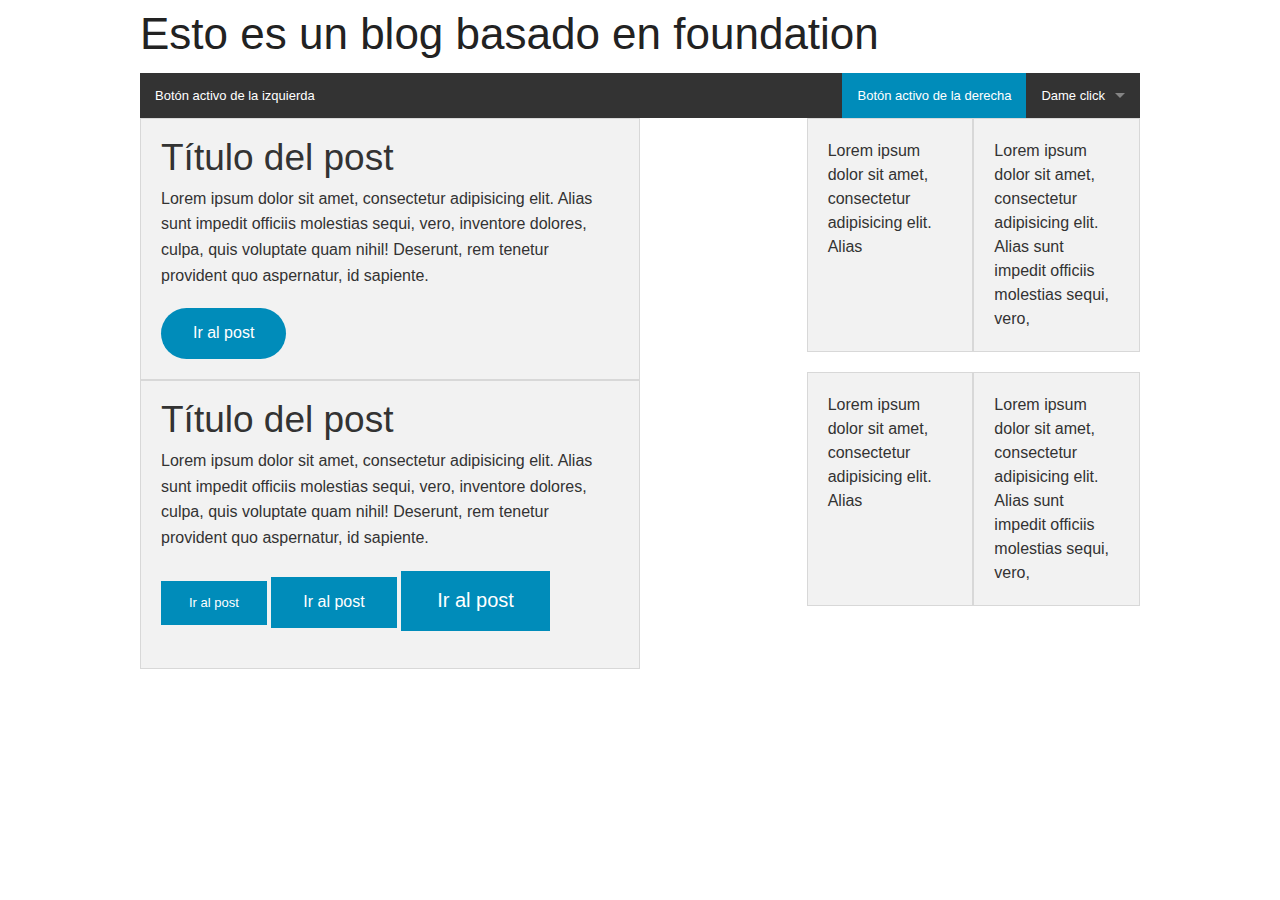
<file: index.html>
<!DOCTYPE html>
<html lang="en">
<head>
	<meta charset="UTF-8">
	<title>Esto va a ser un blog en foundation</title>
	<link rel="stylesheet" href="foundation/css/foundation.css" />
    <script src="foundation/js/vendor/modernizr.js"></script>
</head>
<body>
	<header class="row">
		<h1>
			Esto es un blog basado en foundation
		</h1>
		<nav class="top-bar" data-topbar role="navigation">
		  <ul class="title-area">
		  	<li class="name">
		    	<a href="#"></a>
		    </li>
		     <!-- Remove the class "menu-icon" to get rid of menu icon. Take out "Menu" to just have icon alone -->
		    <li class="toggle-topbar menu-icon"><a href="#"><span>Menu</span></a></li>
		  </ul>

		  <section class="top-bar-section">
		    <!-- Right Nav Section -->
		    <ul class="right">
		      <li class="active"><a href="#">Botón activo de la derecha</a></li>
		      
		      <li class="has-dropdown">
		        <a href="#">Dame click</a>
		        <ul class="dropdown">
		          <li><a href="#">Primer link del dropdown</a></li>
		          <li class="active"><a href="#">Link activo del dropdown dropdown</a></li>
		        </ul>
		      </li>
		    </ul>

		    <!-- Left Nav Section -->
		    <ul class="left">
		      <li><a href="#">Botón activo de la izquierda</a></li>
		    </ul>

		  </section>
		</nav>
	</header>
	<section class="row">	
		<section class="small-12 medium-8 large-6 columns">
			<article class="row panel">
				<h2>Título del post</h2>
				<p>
					Lorem ipsum dolor sit amet, consectetur adipisicing elit. Alias sunt impedit officiis molestias sequi, vero, inventore dolores, culpa, quis voluptate quam nihil! Deserunt, rem tenetur provident quo aspernatur, id sapiente.
				</p>
				<a href="#" class="button radius round">Ir al post</a>
			</article>
			<article class="row panel">
				<h2>Título del post</h2>
				<p>
					Lorem ipsum dolor sit amet, consectetur adipisicing elit. Alias sunt impedit officiis molestias sequi, vero, inventore dolores, culpa, quis voluptate quam nihil! Deserunt, rem tenetur provident quo aspernatur, id sapiente.
				</p>
				<a href="#" class="button small">Ir al post</a>
				<a href="#" class="button medium">Ir al post</a>
				<a href="#" class="button large">Ir al post</a>
			</article>
		</section>
		<section class="small-12 medium-4 large-4 columns">
			<section class="row" data-equalizer>
				<article class="small-6 columns panel" data-equalizer-watch>
					Lorem ipsum dolor sit amet, consectetur adipisicing elit. Alias 
				</article>
				<article class="small-6 columns panel" data-equalizer-watch>
					Lorem ipsum dolor sit amet, consectetur adipisicing elit. Alias sunt impedit officiis molestias sequi, vero,
				</article>
			</section>
			<section class="row" data-equalizer>
				<article class="small-6 columns panel" data-equalizer-watch>
					Lorem ipsum dolor sit amet, consectetur adipisicing elit. Alias 
				</article>
				<article class="small-6 columns panel" data-equalizer-watch>
					Lorem ipsum dolor sit amet, consectetur adipisicing elit. Alias sunt impedit officiis molestias sequi, vero,
				</article>
			</section>
		</section>
	</section>

	<script src="foundation/js/vendor/jquery.js"></script>
    <script src="foundation/js/foundation.min.js"></script>
    <script>
      $(document).foundation();
    </script>
</body>
</html>
</file>
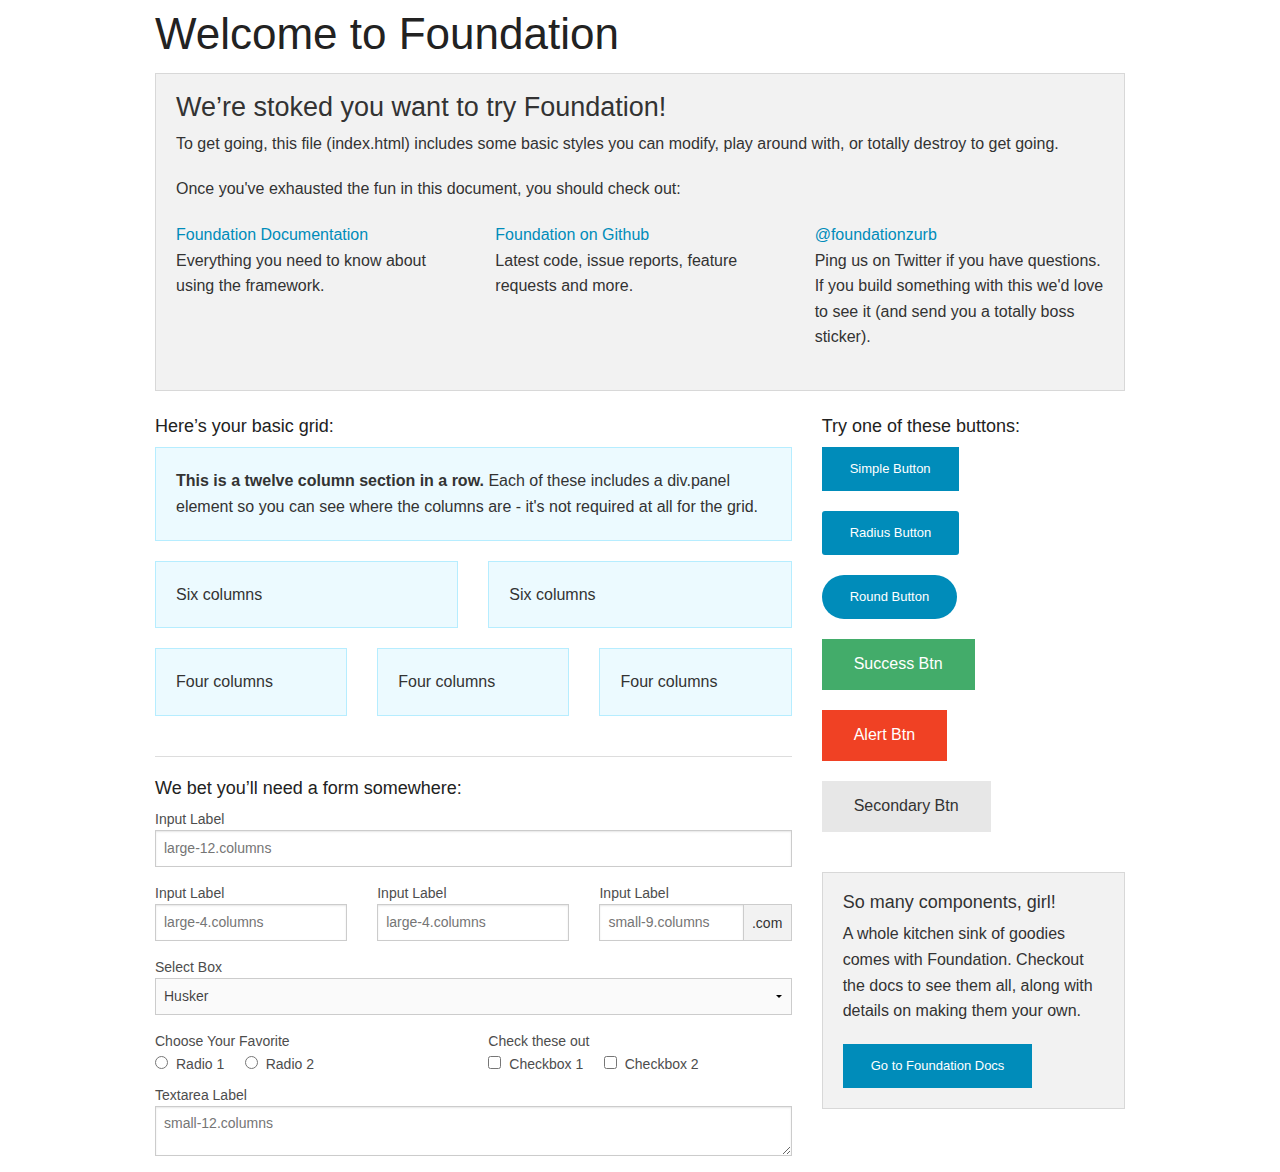
<file: foundation/index.html>
<!doctype html>
<html class="no-js" lang="en">
  <head>
    <meta charset="utf-8" />
    <meta name="viewport" content="width=device-width, initial-scale=1.0" />
    <title>Foundation | Welcome</title>
    <link rel="stylesheet" href="css/foundation.css" />
    <script src="js/vendor/modernizr.js"></script>
  </head>
  <body>
    
    <div class="row">
      <div class="large-12 columns">
        <h1>Welcome to Foundation</h1>
      </div>
    </div>
    
    <div class="row">
      <div class="large-12 columns">
      	<div class="panel">
	        <h3>We&rsquo;re stoked you want to try Foundation! </h3>
	        <p>To get going, this file (index.html) includes some basic styles you can modify, play around with, or totally destroy to get going.</p>
	        <p>Once you've exhausted the fun in this document, you should check out:</p>
	        <div class="row">
	        	<div class="large-4 medium-4 columns">
	    		<p><a href="http://foundation.zurb.com/docs">Foundation Documentation</a><br />Everything you need to know about using the framework.</p>
	    	</div>
	        	<div class="large-4 medium-4 columns">
	        		<p><a href="http://github.com/zurb/foundation">Foundation on Github</a><br />Latest code, issue reports, feature requests and more.</p>
	        	</div>
	        	<div class="large-4 medium-4 columns">
	        		<p><a href="http://twitter.com/foundationzurb">@foundationzurb</a><br />Ping us on Twitter if you have questions. If you build something with this we'd love to see it (and send you a totally boss sticker).</p>
	        	</div>        
					</div>
      	</div>
      </div>
    </div>

    <div class="row">
      <div class="large-8 medium-8 columns">
        <h5>Here&rsquo;s your basic grid:</h5>
        <!-- Grid Example -->

        <div class="row">
          <div class="large-12 columns">
            <div class="callout panel">
              <p><strong>This is a twelve column section in a row.</strong> Each of these includes a div.panel element so you can see where the columns are - it's not required at all for the grid.</p>
            </div>
          </div>
        </div>
        <div class="row">
          <div class="large-6 medium-6 columns">
            <div class="callout panel">
              <p>Six columns</p>
            </div>
          </div>
          <div class="large-6 medium-6 columns">
            <div class="callout panel">
              <p>Six columns</p>
            </div>
          </div>
        </div>
        <div class="row">
          <div class="large-4 medium-4 small-4 columns">
            <div class="callout panel">
              <p>Four columns</p>
            </div>
          </div>
          <div class="large-4 medium-4 small-4 columns">
            <div class="callout panel">
              <p>Four columns</p>
            </div>
          </div>
          <div class="large-4 medium-4 small-4 columns">
            <div class="callout panel">
              <p>Four columns</p>
            </div>
          </div>
        </div>
        
        <hr />
                
        <h5>We bet you&rsquo;ll need a form somewhere:</h5>
        <form>
				  <div class="row">
				    <div class="large-12 columns">
				      <label>Input Label</label>
				      <input type="text" placeholder="large-12.columns" />
				    </div>
				  </div>
				  <div class="row">
				    <div class="large-4 medium-4 columns">
				      <label>Input Label</label>
				      <input type="text" placeholder="large-4.columns" />
				    </div>
				    <div class="large-4 medium-4 columns">
				      <label>Input Label</label>
				      <input type="text" placeholder="large-4.columns" />
				    </div>
				    <div class="large-4 medium-4 columns">
				      <div class="row collapse">
				        <label>Input Label</label>
				        <div class="small-9 columns">
				          <input type="text" placeholder="small-9.columns" />
				        </div>
				        <div class="small-3 columns">
				          <span class="postfix">.com</span>
				        </div>
				      </div>
				    </div>
				  </div>
				  <div class="row">
				    <div class="large-12 columns">
				      <label>Select Box</label>
				      <select>
				        <option value="husker">Husker</option>
				        <option value="starbuck">Starbuck</option>
				        <option value="hotdog">Hot Dog</option>
				        <option value="apollo">Apollo</option>
				      </select>
				    </div>
				  </div>
				  <div class="row">
				    <div class="large-6 medium-6 columns">
				      <label>Choose Your Favorite</label>
				      <input type="radio" name="pokemon" value="Red" id="pokemonRed"><label for="pokemonRed">Radio 1</label>
				      <input type="radio" name="pokemon" value="Blue" id="pokemonBlue"><label for="pokemonBlue">Radio 2</label>
				    </div>
				    <div class="large-6 medium-6 columns">
				      <label>Check these out</label>
				      <input id="checkbox1" type="checkbox"><label for="checkbox1">Checkbox 1</label>
				      <input id="checkbox2" type="checkbox"><label for="checkbox2">Checkbox 2</label>
				    </div>
				  </div>
				  <div class="row">
				    <div class="large-12 columns">
				      <label>Textarea Label</label>
				      <textarea placeholder="small-12.columns"></textarea>
				    </div>
				  </div>
				</form>
      </div>     

      <div class="large-4 medium-4 columns">
			  <h5>Try one of these buttons:</h5>
			  <p><a href="#" class="small button">Simple Button</a><br/>
        <a href="#" class="small radius button">Radius Button</a><br/>
        <a href="#" class="small round button">Round Button</a><br/>            
        <a href="#" class="medium success button">Success Btn</a><br/>
        <a href="#" class="medium alert button">Alert Btn</a><br/>
        <a href="#" class="medium secondary button">Secondary Btn</a></p>           
				<div class="panel">
        	<h5>So many components, girl!</h5>
        	<p>A whole kitchen sink of goodies comes with Foundation. Checkout the docs to see them all, along with details on making them your own.</p>
        	<a href="http://foundation.zurb.com/docs/" class="small button">Go to Foundation Docs</a>          
        </div>
      </div>
    </div>
    
    <script src="js/vendor/jquery.js"></script>
    <script src="js/foundation.min.js"></script>
    <script>
      $(document).foundation();
    </script>
  </body>
</html>
</file>
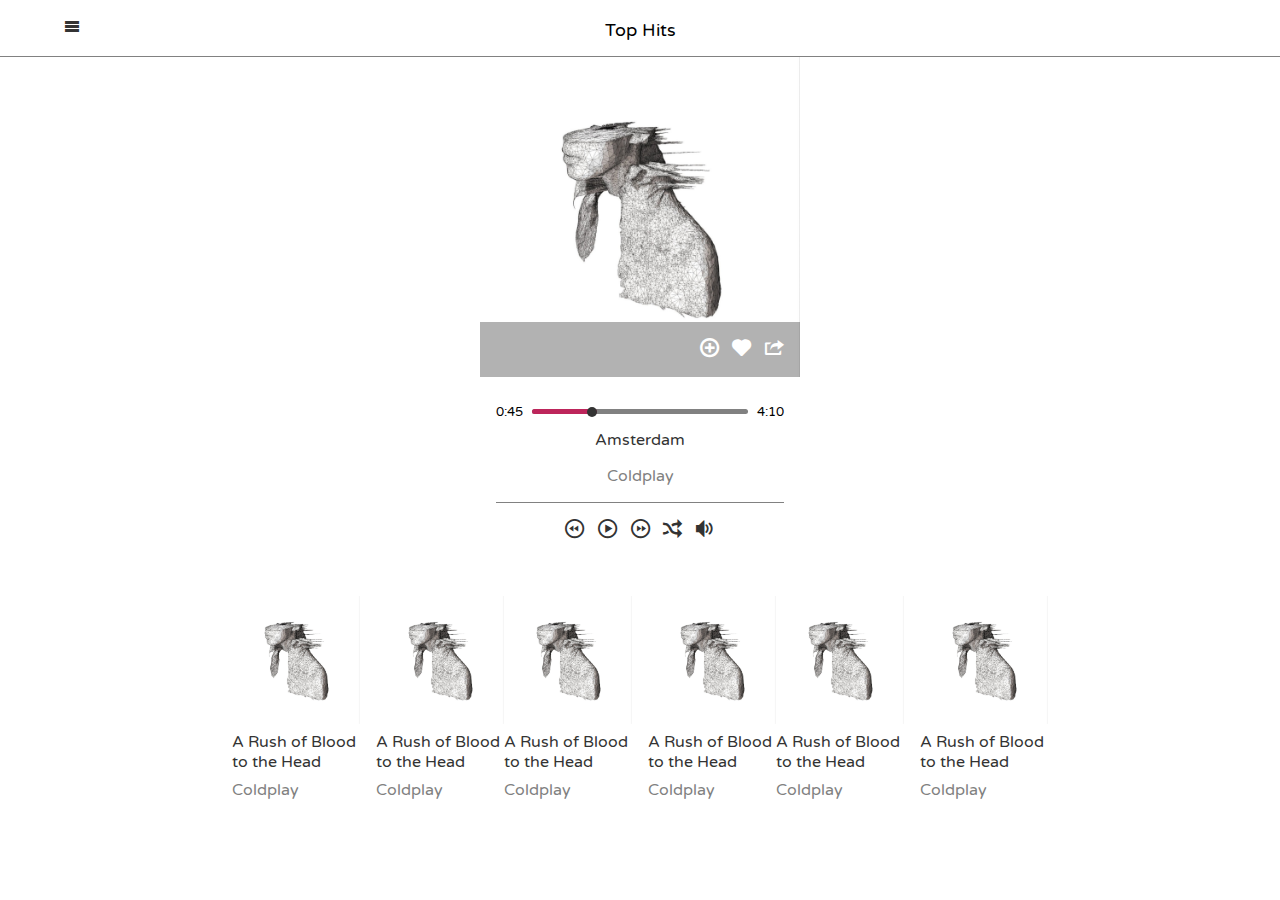
<file: Sfotipy/index.html>
<!DOCTYPE html>
<html lang="en">
<head>
	<meta charset="UTF-8">
	<meta name="viewport" content="width=device-width, initial-scale=1, maximum-scale=1">
	<title>Document</title>
	<link href='http://fonts.googleapis.com/css?family=Varela+Round' rel='stylesheet' type='text/css'>
	<link rel="stylesheet" href="css/estilos.css">
</head>
<body>
	<header class="header relative border-bottom">
		<a href="" class="button-menu icon-menu"></a>
		<nav class="menu">
			<ul class="list">
				<li class="item">
					<a href="">Top list</a>
				</li>
				<li class="item">
					<a href="">Playlist</a>
				</li>
				<li class="item">
					<a href="">Playlist</a>
				</li>
				<li class="item">
					<a href="">Playlist</a>
				</li>
				<li class="item">
					<a href="">Playlist</a>
				</li>
				<li class="item">
					<a href="">Playlist</a>
				</li>
			</ul>
		</nav>
		<div class="title">
			<spam>
				Top Hits
			</spam>
		</div>
	</header>

	<section class="playing small center-block">
		<figure class="image relative">
			<img src="img/songs/a_rush_of_blood_to_the_head.jpg" width="320" height="320" alt="A Rush of Blood to the Head Coldplay">
			<div class="actions padding right-text">
				<a href="" class="action icon-add"></a>
				<a href="" class="action icon-heart"></a>
				<a href="" class="action icon-export"></a>
			</div>
		</figure>
		<div class="padding">
			<div class="progress">
				<span class="min">0:45</span>
				<div class="total">
					<div class="state">
						<div class="circle">
							
						</div>
					</div>
				</div>
				<span class="max">4:10</span>
			</div>
			<div class="description center-text border-bottom">
				<p class="name">
					Amsterdam
				</p>
				<p class="author">
					Coldplay
				</p>
			</div>
			<div class="play center-text padding-tb">
				<a href="" class="action gray icon-backward"></a>
				<a href="" class="action gray icon-play"></a>
				<a href="" class="action gray icon-forward"></a>
				<a href="" class="action gray icon-shuffle"></a>
				<a href="" class="action gray icon-volume"></a>
			</div>
		</div>
	</section>

	<section class="container">
		<article class="song">
			<figure class="image">
				<img src="img/songs/a_rush_of_blood_to_the_head.jpg" width="128px" height="128px" alt="A Rush of Blood to the Head Coldplay">
			</figure>
			<p class="name">
				A Rush of Blood to the Head
			</p>
			<p class="author">
				Coldplay
			</p>
		</article>
		<article class="song">
			<figure class="image">
				<img src="img/songs/a_rush_of_blood_to_the_head.jpg" width="128px" height="128px" alt="A Rush of Blood to the Head Coldplay">
			</figure>
			<p class="name">
				A Rush of Blood to the Head
			</p>
			<p class="author">
				Coldplay
			</p>
		</article>
		<article class="song">
			<figure class="image">
				<img src="img/songs/a_rush_of_blood_to_the_head.jpg" width="128px" height="128px" alt="A Rush of Blood to the Head Coldplay">
			</figure>
			<p class="name">
				A Rush of Blood to the Head
			</p>
			<p class="author">
				Coldplay
			</p>
		</article>
		<article class="song">
			<figure class="image">
				<img src="img/songs/a_rush_of_blood_to_the_head.jpg" width="128px" height="128px" alt="A Rush of Blood to the Head Coldplay">
			</figure>
			<p class="name">
				A Rush of Blood to the Head
			</p>
			<p class="author">
				Coldplay
			</p>
		</article>
		<article class="song">
			<figure class="image">
				<img src="img/songs/a_rush_of_blood_to_the_head.jpg" width="128px" height="128px" alt="A Rush of Blood to the Head Coldplay">
			</figure>
			<p class="name">
				A Rush of Blood to the Head
			</p>
			<p class="author">
				Coldplay
			</p>
		</article>
		<article class="song">
			<figure class="image">
				<img src="img/songs/a_rush_of_blood_to_the_head.jpg" width="128px" height="128px" alt="A Rush of Blood to the Head Coldplay">
			</figure>
			<p class="name">
				A Rush of Blood to the Head
			</p>
			<p class="author">
				Coldplay
			</p>
		</article>
	</section>
</body>
</html>
</file>
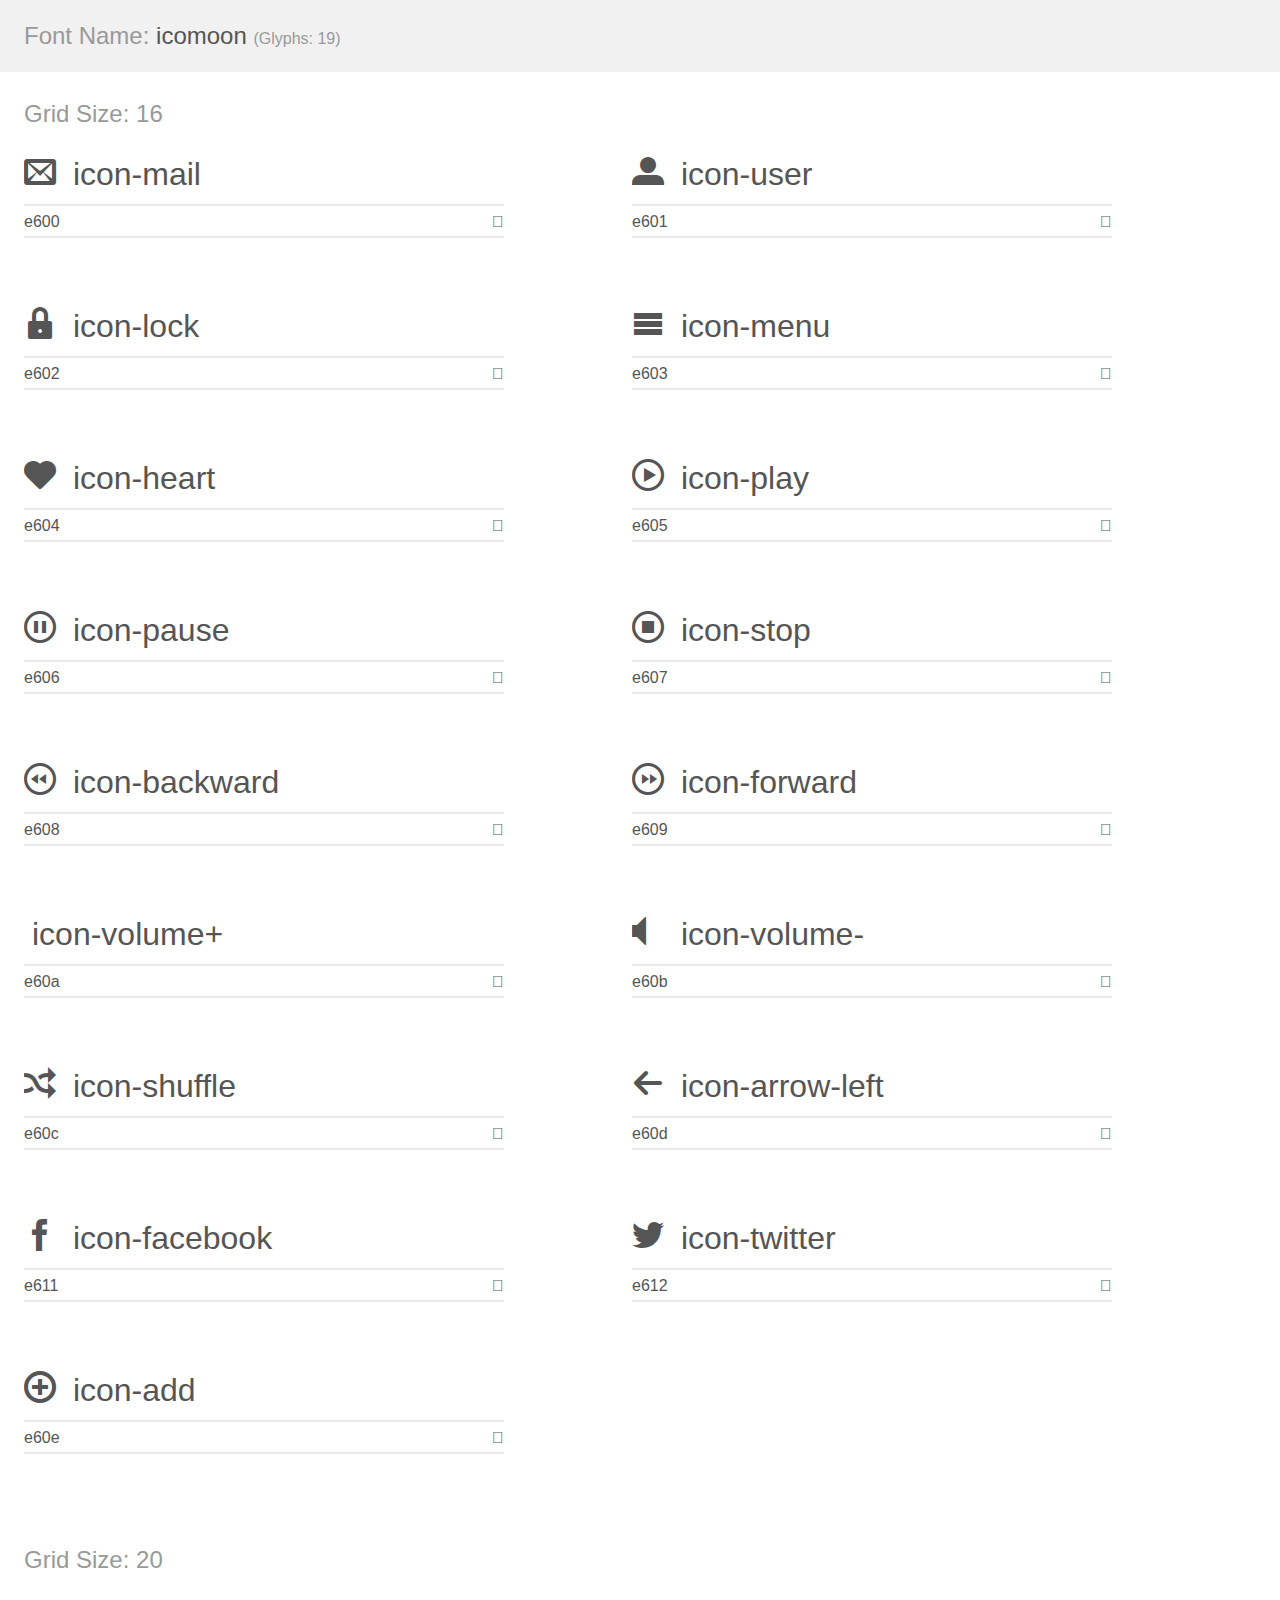
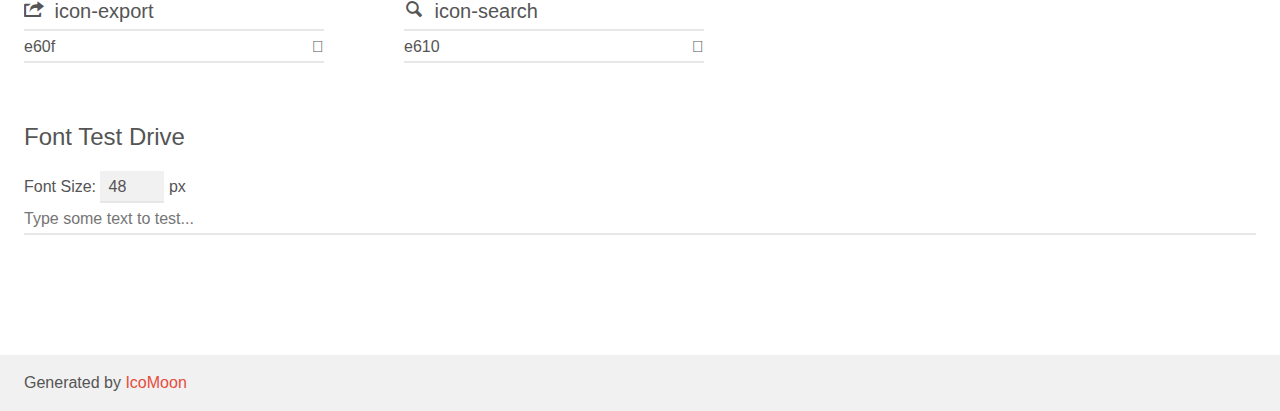
<file: Sfotipy/fonts/icomoon/demo.html>
<!doctype html>
<html>
<head>
	<meta charset="utf-8">
	<title>IcoMoon Demo</title>
	<meta name="description" content="An Icon Font Generated By IcoMoon.io">
	<meta name="viewport" content="width=device-width">
	<link rel="stylesheet" href="demo-files/demo.css">
	<link rel="stylesheet" href="style.css"></head>
<body>
	<div class="bgc1 clearfix">
		<h1 class="mhmm mvm"><span class="fgc1">Font Name:</span> icomoon <small class="fgc1">(Glyphs:&nbsp;19)</small></h1>
	</div>
	<div class="clearfix mhl ptl">
		<h1 class="mvm mtn fgc1">Grid Size: 16</h1>
		<div class="glyph fs1">
			<div class="clearfix bshadow0 pbs">
				<span class="icon-mail"></span><span class="mls"> icon-mail</span>
			</div>
			<fieldset class="fs0 size1of1 clearfix hidden-false">
				<input type="text" readonly value="e600" class="unit size1of2" />
				<input type="text" maxlength="1" readonly value="&#xe600;" class="unitRight size1of2 talign-right" />
			</fieldset>
			<div class="fs0 bshadow0 clearfix hidden-true">
				<span class="unit pvs fgc1">liga: </span>
				<input type="text" readonly value="" class="liga unitRight" />
			</div>
		</div>
		<div class="glyph fs1">
			<div class="clearfix bshadow0 pbs">
				<span class="icon-user"></span><span class="mls"> icon-user</span>
			</div>
			<fieldset class="fs0 size1of1 clearfix hidden-false">
				<input type="text" readonly value="e601" class="unit size1of2" />
				<input type="text" maxlength="1" readonly value="&#xe601;" class="unitRight size1of2 talign-right" />
			</fieldset>
			<div class="fs0 bshadow0 clearfix hidden-true">
				<span class="unit pvs fgc1">liga: </span>
				<input type="text" readonly value="" class="liga unitRight" />
			</div>
		</div>
		<div class="glyph fs1">
			<div class="clearfix bshadow0 pbs">
				<span class="icon-lock"></span><span class="mls"> icon-lock</span>
			</div>
			<fieldset class="fs0 size1of1 clearfix hidden-false">
				<input type="text" readonly value="e602" class="unit size1of2" />
				<input type="text" maxlength="1" readonly value="&#xe602;" class="unitRight size1of2 talign-right" />
			</fieldset>
			<div class="fs0 bshadow0 clearfix hidden-true">
				<span class="unit pvs fgc1">liga: </span>
				<input type="text" readonly value="" class="liga unitRight" />
			</div>
		</div>
		<div class="glyph fs1">
			<div class="clearfix bshadow0 pbs">
				<span class="icon-menu"></span><span class="mls"> icon-menu</span>
			</div>
			<fieldset class="fs0 size1of1 clearfix hidden-false">
				<input type="text" readonly value="e603" class="unit size1of2" />
				<input type="text" maxlength="1" readonly value="&#xe603;" class="unitRight size1of2 talign-right" />
			</fieldset>
			<div class="fs0 bshadow0 clearfix hidden-true">
				<span class="unit pvs fgc1">liga: </span>
				<input type="text" readonly value="" class="liga unitRight" />
			</div>
		</div>
		<div class="glyph fs1">
			<div class="clearfix bshadow0 pbs">
				<span class="icon-heart"></span><span class="mls"> icon-heart</span>
			</div>
			<fieldset class="fs0 size1of1 clearfix hidden-false">
				<input type="text" readonly value="e604" class="unit size1of2" />
				<input type="text" maxlength="1" readonly value="&#xe604;" class="unitRight size1of2 talign-right" />
			</fieldset>
			<div class="fs0 bshadow0 clearfix hidden-true">
				<span class="unit pvs fgc1">liga: </span>
				<input type="text" readonly value="" class="liga unitRight" />
			</div>
		</div>
		<div class="glyph fs1">
			<div class="clearfix bshadow0 pbs">
				<span class="icon-play"></span><span class="mls"> icon-play</span>
			</div>
			<fieldset class="fs0 size1of1 clearfix hidden-false">
				<input type="text" readonly value="e605" class="unit size1of2" />
				<input type="text" maxlength="1" readonly value="&#xe605;" class="unitRight size1of2 talign-right" />
			</fieldset>
			<div class="fs0 bshadow0 clearfix hidden-true">
				<span class="unit pvs fgc1">liga: </span>
				<input type="text" readonly value="" class="liga unitRight" />
			</div>
		</div>
		<div class="glyph fs1">
			<div class="clearfix bshadow0 pbs">
				<span class="icon-pause"></span><span class="mls"> icon-pause</span>
			</div>
			<fieldset class="fs0 size1of1 clearfix hidden-false">
				<input type="text" readonly value="e606" class="unit size1of2" />
				<input type="text" maxlength="1" readonly value="&#xe606;" class="unitRight size1of2 talign-right" />
			</fieldset>
			<div class="fs0 bshadow0 clearfix hidden-true">
				<span class="unit pvs fgc1">liga: </span>
				<input type="text" readonly value="" class="liga unitRight" />
			</div>
		</div>
		<div class="glyph fs1">
			<div class="clearfix bshadow0 pbs">
				<span class="icon-stop"></span><span class="mls"> icon-stop</span>
			</div>
			<fieldset class="fs0 size1of1 clearfix hidden-false">
				<input type="text" readonly value="e607" class="unit size1of2" />
				<input type="text" maxlength="1" readonly value="&#xe607;" class="unitRight size1of2 talign-right" />
			</fieldset>
			<div class="fs0 bshadow0 clearfix hidden-true">
				<span class="unit pvs fgc1">liga: </span>
				<input type="text" readonly value="" class="liga unitRight" />
			</div>
		</div>
		<div class="glyph fs1">
			<div class="clearfix bshadow0 pbs">
				<span class="icon-backward"></span><span class="mls"> icon-backward</span>
			</div>
			<fieldset class="fs0 size1of1 clearfix hidden-false">
				<input type="text" readonly value="e608" class="unit size1of2" />
				<input type="text" maxlength="1" readonly value="&#xe608;" class="unitRight size1of2 talign-right" />
			</fieldset>
			<div class="fs0 bshadow0 clearfix hidden-true">
				<span class="unit pvs fgc1">liga: </span>
				<input type="text" readonly value="" class="liga unitRight" />
			</div>
		</div>
		<div class="glyph fs1">
			<div class="clearfix bshadow0 pbs">
				<span class="icon-forward"></span><span class="mls"> icon-forward</span>
			</div>
			<fieldset class="fs0 size1of1 clearfix hidden-false">
				<input type="text" readonly value="e609" class="unit size1of2" />
				<input type="text" maxlength="1" readonly value="&#xe609;" class="unitRight size1of2 talign-right" />
			</fieldset>
			<div class="fs0 bshadow0 clearfix hidden-true">
				<span class="unit pvs fgc1">liga: </span>
				<input type="text" readonly value="" class="liga unitRight" />
			</div>
		</div>
		<div class="glyph fs1">
			<div class="clearfix bshadow0 pbs">
				<span class="icon-volume+"></span><span class="mls"> icon-volume+</span>
			</div>
			<fieldset class="fs0 size1of1 clearfix hidden-false">
				<input type="text" readonly value="e60a" class="unit size1of2" />
				<input type="text" maxlength="1" readonly value="&#xe60a;" class="unitRight size1of2 talign-right" />
			</fieldset>
			<div class="fs0 bshadow0 clearfix hidden-true">
				<span class="unit pvs fgc1">liga: </span>
				<input type="text" readonly value="" class="liga unitRight" />
			</div>
		</div>
		<div class="glyph fs1">
			<div class="clearfix bshadow0 pbs">
				<span class="icon-volume-"></span><span class="mls"> icon-volume-</span>
			</div>
			<fieldset class="fs0 size1of1 clearfix hidden-false">
				<input type="text" readonly value="e60b" class="unit size1of2" />
				<input type="text" maxlength="1" readonly value="&#xe60b;" class="unitRight size1of2 talign-right" />
			</fieldset>
			<div class="fs0 bshadow0 clearfix hidden-true">
				<span class="unit pvs fgc1">liga: </span>
				<input type="text" readonly value="" class="liga unitRight" />
			</div>
		</div>
		<div class="glyph fs1">
			<div class="clearfix bshadow0 pbs">
				<span class="icon-shuffle"></span><span class="mls"> icon-shuffle</span>
			</div>
			<fieldset class="fs0 size1of1 clearfix hidden-false">
				<input type="text" readonly value="e60c" class="unit size1of2" />
				<input type="text" maxlength="1" readonly value="&#xe60c;" class="unitRight size1of2 talign-right" />
			</fieldset>
			<div class="fs0 bshadow0 clearfix hidden-true">
				<span class="unit pvs fgc1">liga: </span>
				<input type="text" readonly value="" class="liga unitRight" />
			</div>
		</div>
		<div class="glyph fs1">
			<div class="clearfix bshadow0 pbs">
				<span class="icon-arrow-left"></span><span class="mls"> icon-arrow-left</span>
			</div>
			<fieldset class="fs0 size1of1 clearfix hidden-false">
				<input type="text" readonly value="e60d" class="unit size1of2" />
				<input type="text" maxlength="1" readonly value="&#xe60d;" class="unitRight size1of2 talign-right" />
			</fieldset>
			<div class="fs0 bshadow0 clearfix hidden-true">
				<span class="unit pvs fgc1">liga: </span>
				<input type="text" readonly value="" class="liga unitRight" />
			</div>
		</div>
		<div class="glyph fs1">
			<div class="clearfix bshadow0 pbs">
				<span class="icon-facebook"></span><span class="mls"> icon-facebook</span>
			</div>
			<fieldset class="fs0 size1of1 clearfix hidden-false">
				<input type="text" readonly value="e611" class="unit size1of2" />
				<input type="text" maxlength="1" readonly value="&#xe611;" class="unitRight size1of2 talign-right" />
			</fieldset>
			<div class="fs0 bshadow0 clearfix hidden-true">
				<span class="unit pvs fgc1">liga: </span>
				<input type="text" readonly value="" class="liga unitRight" />
			</div>
		</div>
		<div class="glyph fs1">
			<div class="clearfix bshadow0 pbs">
				<span class="icon-twitter"></span><span class="mls"> icon-twitter</span>
			</div>
			<fieldset class="fs0 size1of1 clearfix hidden-false">
				<input type="text" readonly value="e612" class="unit size1of2" />
				<input type="text" maxlength="1" readonly value="&#xe612;" class="unitRight size1of2 talign-right" />
			</fieldset>
			<div class="fs0 bshadow0 clearfix hidden-true">
				<span class="unit pvs fgc1">liga: </span>
				<input type="text" readonly value="" class="liga unitRight" />
			</div>
		</div>
		<div class="glyph fs1">
			<div class="clearfix bshadow0 pbs">
				<span class="icon-add"></span><span class="mls"> icon-add</span>
			</div>
			<fieldset class="fs0 size1of1 clearfix hidden-false">
				<input type="text" readonly value="e60e" class="unit size1of2" />
				<input type="text" maxlength="1" readonly value="&#xe60e;" class="unitRight size1of2 talign-right" />
			</fieldset>
			<div class="fs0 bshadow0 clearfix hidden-true">
				<span class="unit pvs fgc1">liga: </span>
				<input type="text" readonly value="" class="liga unitRight" />
			</div>
		</div>
	</div>
	<div class="clearfix mhl ptl">
		<h1 class="mvm mtn fgc1">Grid Size: 20</h1>
		<div class="glyph fs2">
			<div class="clearfix bshadow0 pbs">
				<span class="icon-export"></span><span class="mls"> icon-export</span>
			</div>
			<fieldset class="fs0 size1of1 clearfix hidden-false">
				<input type="text" readonly value="e60f" class="unit size1of2" />
				<input type="text" maxlength="1" readonly value="&#xe60f;" class="unitRight size1of2 talign-right" />
			</fieldset>
			<div class="fs0 bshadow0 clearfix hidden-true">
				<span class="unit pvs fgc1">liga: </span>
				<input type="text" readonly value="" class="liga unitRight" />
			</div>
		</div>
		<div class="glyph fs2">
			<div class="clearfix bshadow0 pbs">
				<span class="icon-search"></span><span class="mls"> icon-search</span>
			</div>
			<fieldset class="fs0 size1of1 clearfix hidden-false">
				<input type="text" readonly value="e610" class="unit size1of2" />
				<input type="text" maxlength="1" readonly value="&#xe610;" class="unitRight size1of2 talign-right" />
			</fieldset>
			<div class="fs0 bshadow0 clearfix hidden-true">
				<span class="unit pvs fgc1">liga: </span>
				<input type="text" readonly value="" class="liga unitRight" />
			</div>
		</div>
	</div>

	<!--[if gt IE 8]><!-->
	<div class="mhl clearfix mbl">
		<h1>Font Test Drive</h1>
		<label>
			Font Size: <input id="fontSize" type="number" class="textbox0 mbm"
			min="8" value="48" />
			px
		</label>
		<input id="testText" type="text" class="phl size1of1 mvl"
		placeholder="Type some text to test..." value=""/>
		</label>
		<div id="testDrive" class="icon-">&nbsp;
		</div>
	</div>
	<!--<![endif]-->
	<div class="bgc1 clearfix">
		<p class="mhl">Generated by <a href="https://icomoon.io/app">IcoMoon</a></p>
	</div>

	<script src="demo-files/demo.js"></script>
</body>
</html>
</file>
<file: Sfotipy/fonts/icomoon/demo-files/demo.css>
body {
	padding: 0;
	margin: 0;
	font-family: sans-serif;
	font-size: 1em;
	line-height: 1.5;
	color: #555;
	background: #fff;
}
h1 {
	font-size: 1.5em;
	font-weight: normal;
}
small {
	font-size: .66666667em;
}
a {
	color: #e74c3c;
	text-decoration: none;
}
a:hover, a:focus {
	box-shadow: 0 1px #e74c3c;
}
.bshadow0, input {
	box-shadow: inset 0 -2px #e7e7e7;
}
input:hover {
	box-shadow: inset 0 -2px #ccc;
}
input, fieldset {
	font-size: 1em;
	margin: 0;
	padding: 0;
	border: 0;
}
input {
	color: inherit;
	line-height: 1.5;
	height: 1.5em;
	padding: .25em 0;
}
input:focus {
	outline: none;
	box-shadow: inset 0 -2px #449fdb;
}
.glyph {
	font-size: 16px;
	width: 15em;
	padding-bottom: 1em;
	margin-right: 4em;
	margin-bottom: 1em;
	float: left;
	overflow: hidden;
}
.liga {
	width: 80%;
	width: calc(100% - 2.5em);
}
.talign-right {
	text-align: right;
}
.talign-center {
	text-align: center;
}
.bgc1 {
	background: #f1f1f1;
}
.fgc1 {
	color: #999;
}
.fgc0 {
	color: #000;
}
p {
	margin-top: 1em;
	margin-bottom: 1em;
}
.mvm {
	margin-top: .75em;
	margin-bottom: .75em;
}
.mtn {
	margin-top: 0;
}
.mtl, .mal {
	margin-top: 1.5em;
}
.mbl, .mal {
	margin-bottom: 1.5em;
}
.mal, .mhl {
	margin-left: 1.5em;
	margin-right: 1.5em;
}
.mhmm {
	margin-left: 1em;
	margin-right: 1em;
}
.mls {
	margin-left: .25em;
}
.ptl {
	padding-top: 1.5em;
}
.pbs, .pvs {
	padding-bottom: .25em;
}
.pvs, .pts {
	padding-top: .25em;
}
.unit {
	float: left;
}
.unitRight {
	float: right;
}
.size1of2 {
	width: 50%;
}
.size1of1 {
	width: 100%;
}
.clearfix:before, .clearfix:after {
	content: " ";
	display: table;
}
.clearfix:after {
	clear: both;
}
.hidden-true {
	display: none;
}
.textbox0 {
	width: 3em;
	background: #f1f1f1;
	padding: .25em .5em;
	line-height: 1.5;
	height: 1.5em;
}
#testDrive {
	display: block;
	padding-top: 24px;
	line-height: 1.5;
}
.fs0 {
	font-size: 16px;
}
.fs1 {
	font-size: 32px;
}
.fs2 {
	font-size: 20px;
}
</file>
<file: Sfotipy/fonts/icomoon/style.css>
@font-face {
	font-family: 'icomoon';
	src:url('fonts/icomoon.eot?tdlzlf');
	src:url('fonts/icomoon.eot?#iefixtdlzlf') format('embedded-opentype'),
		url('fonts/icomoon.woff?tdlzlf') format('woff'),
		url('fonts/icomoon.ttf?tdlzlf') format('truetype'),
		url('fonts/icomoon.svg?tdlzlf#icomoon') format('svg');
	font-weight: normal;
	font-style: normal;
}

[class^="icon-"], [class*=" icon-"] {
	font-family: 'icomoon';
	speak: none;
	font-style: normal;
	font-weight: normal;
	font-variant: normal;
	text-transform: none;
	line-height: 1;

	/* Better Font Rendering =========== */
	-webkit-font-smoothing: antialiased;
	-moz-osx-font-smoothing: grayscale;
}

.icon-mail:before {
	content: "\e600";
}
.icon-user:before {
	content: "\e601";
}
.icon-lock:before {
	content: "\e602";
}
.icon-menu:before {
	content: "\e603";
}
.icon-heart:before {
	content: "\e604";
}
.icon-play:before {
	content: "\e605";
}
.icon-pause:before {
	content: "\e606";
}
.icon-stop:before {
	content: "\e607";
}
.icon-backward:before {
	content: "\e608";
}
.icon-forward:before {
	content: "\e609";
}
.icon-volume+:before {
	content: "\e60a";
}
.icon-volume-:before {
	content: "\e60b";
}
.icon-shuffle:before {
	content: "\e60c";
}
.icon-arrow-left:before {
	content: "\e60d";
}
.icon-facebook:before {
	content: "\e611";
}
.icon-twitter:before {
	content: "\e612";
}
.icon-add:before {
	content: "\e60e";
}
.icon-export:before {
	content: "\e60f";
}
.icon-search:before {
	content: "\e610";
}
</file>
<file: Sfotipy/css/estilos.css>
/* normalize.css v3.0.0 | MIT License | git.io/normalize */
html{font-family:sans-serif;-ms-text-size-adjust:100%;-webkit-text-size-adjust:100%}body{margin:0}article,aside,details,figcaption,figure,footer,header,hgroup,main,nav,section,summary{display:block}audio,canvas,progress,video{display:inline-block;vertical-align:baseline}audio:not([controls]){display:none;height:0}[hidden],template{display:none}a{background:transparent;}a:active,a:hover{outline:0}abbr[title]{border-bottom:1px dotted}b,strong{font-weight:bold}dfn{font-style:italic}h1{font-size:2em;margin:.67em 0}mark{background:#ff0;color:#000}small{font-size:80%}sub,sup{font-size:75%;line-height:0;position:relative;vertical-align:baseline}sup{top:-.5em}sub{bottom:-.25em}img{border:0}svg:not(:root){overflow:hidden}figure{margin:1em 40px}hr{-moz-box-sizing:content-box;box-sizing:content-box;height:0}pre{overflow:auto}code,kbd,pre,samp{font-family:monospace,monospace;font-size:1em}button,input,optgroup,select,textarea{color:inherit;font:inherit;margin:0}button{overflow:visible}button,select{text-transform:none}button,html input[type="button"],input[type="reset"],input[type="submit"]{-webkit-appearance:button;cursor:pointer}button[disabled],html input[disabled]{cursor:default}button::-moz-focus-inner,input::-moz-focus-inner{border:0;padding:0}input{line-height:normal}input[type="checkbox"],input[type="radio"]{box-sizing:border-box;padding:0}input[type="number"]::-webkit-inner-spin-button,input[type="number"]::-webkit-outer-spin-button{height:auto}input[type="search"]{-webkit-appearance:textfield;-moz-box-sizing:content-box;-webkit-box-sizing:content-box;box-sizing:content-box}input[type="search"]::-webkit-search-cancel-button,input[type="search"]::-webkit-search-decoration{-webkit-appearance:none}fieldset{border:1px solid #c0c0c0;margin:0 2px;padding:.35em .625em .75em}legend{border:0;padding:0}textarea{overflow:auto}optgroup{font-weight:bold}table{border-collapse:collapse;border-spacing:0}td,th{padding:0}@font-face{font-family:'icomoon';src:url("../fonts/icomoon.eot?tdlzlf");src:url("../fonts/icomoon.eot?#iefixtdlzlf") format('embedded-opentype'),url("../fonts/icomoon.woff?tdlzlf") format('woff'),url("../fonts/icomoon.ttf?tdlzlf") format('truetype'),url("../fonts/icomoon.svg?tdlzlf#icomoon") format('svg');font-weight:normal;font-style:normal}[class^="icon-"],[class*=" icon-"]{font-family:'icomoon';speak:none;font-style:normal;font-weight:normal;font-variant:normal;text-transform:none;line-height:1;-webkit-font-smoothing:antialiased;-moz-osx-font-smoothing:grayscale}.icon-mail:before{content:"\e600"}.icon-user:before{content:"\e601"}.icon-lock:before{content:"\e602"}.icon-menu:before{content:"\e603"}.icon-heart:before{content:"\e604"}.icon-play:before{content:"\e605"}.icon-pause:before{content:"\e606"}.icon-stop:before{content:"\e607"}.icon-backward:before{content:"\e608"}.icon-forward:before{content:"\e609"}.icon-volume:before{content:"\e60a"}.icon-volume-less:before{content:"\e60b"}.icon-shuffle:before{content:"\e60c"}.icon-arrow-left:before{content:"\e60d"}.icon-facebook:before{content:"\e611"}.icon-twitter:before{content:"\e612"}.icon-add:before{content:"\e60e"}.icon-export:before{content:"\e60f"}.icon-search:before{content:"\e610"}body{font-family:'Varela Round',sans-serif;font-size:16px}a{text-decoration:none}figure{margin:0}img{vertical-align:top}.button-menu{color:#333;left:5%;margin-top:-10px;position:absolute;top:50%}.container{padding:1.4rem;font-size:0;text-align:center}.border-bottom{border-bottom:1px solid #818181}.menu{display:none}.relative{position:relative}.header{height:3.5em;}.header .title{font-size:1.1em;text-align:center;margin:0;line-height:3.5em}.song{display:inline-block;font-size:1rem;margin-bottom:1em;margin-right:1em;text-align:left;width:8rem;}.song:nth-child(even){margin-right:0}.song p{margin:.5em 0}.progress{margin:1em 0;position:relative;}.progress .min,.progress .max{font-size:.8em;position:absolute;top:-5px}.progress .min{left:0}.progress .max{right:0}.progress .total{background:#818181;border-radius:5px;height:5px;margin:0 auto;width:75%}.progress .state{background:#bd255b;border-radius:5px;height:5px;width:30%;position:relative}.progress .circle{background:#333;border-radius:50%;height:10px;position:absolute;right:0;top:-2px;width:10px}.name{color:#333}.author{color:#818181}.action{color:#fff;font-size:1.2em;margin-right:.5em;}.action:last-child{margin-right:0}.action.gray{color:#333}.actions{background:rgba(0,0,0,0.3);bottom:0;left:0;position:absolute;right:0}.center-block{margin:0 auto}.center-text{text-align:center}.padding{padding:1em}.padding-tb{padding:1em 0}.right-text{text-align:right}.playing.small{width:20em}
</file>
